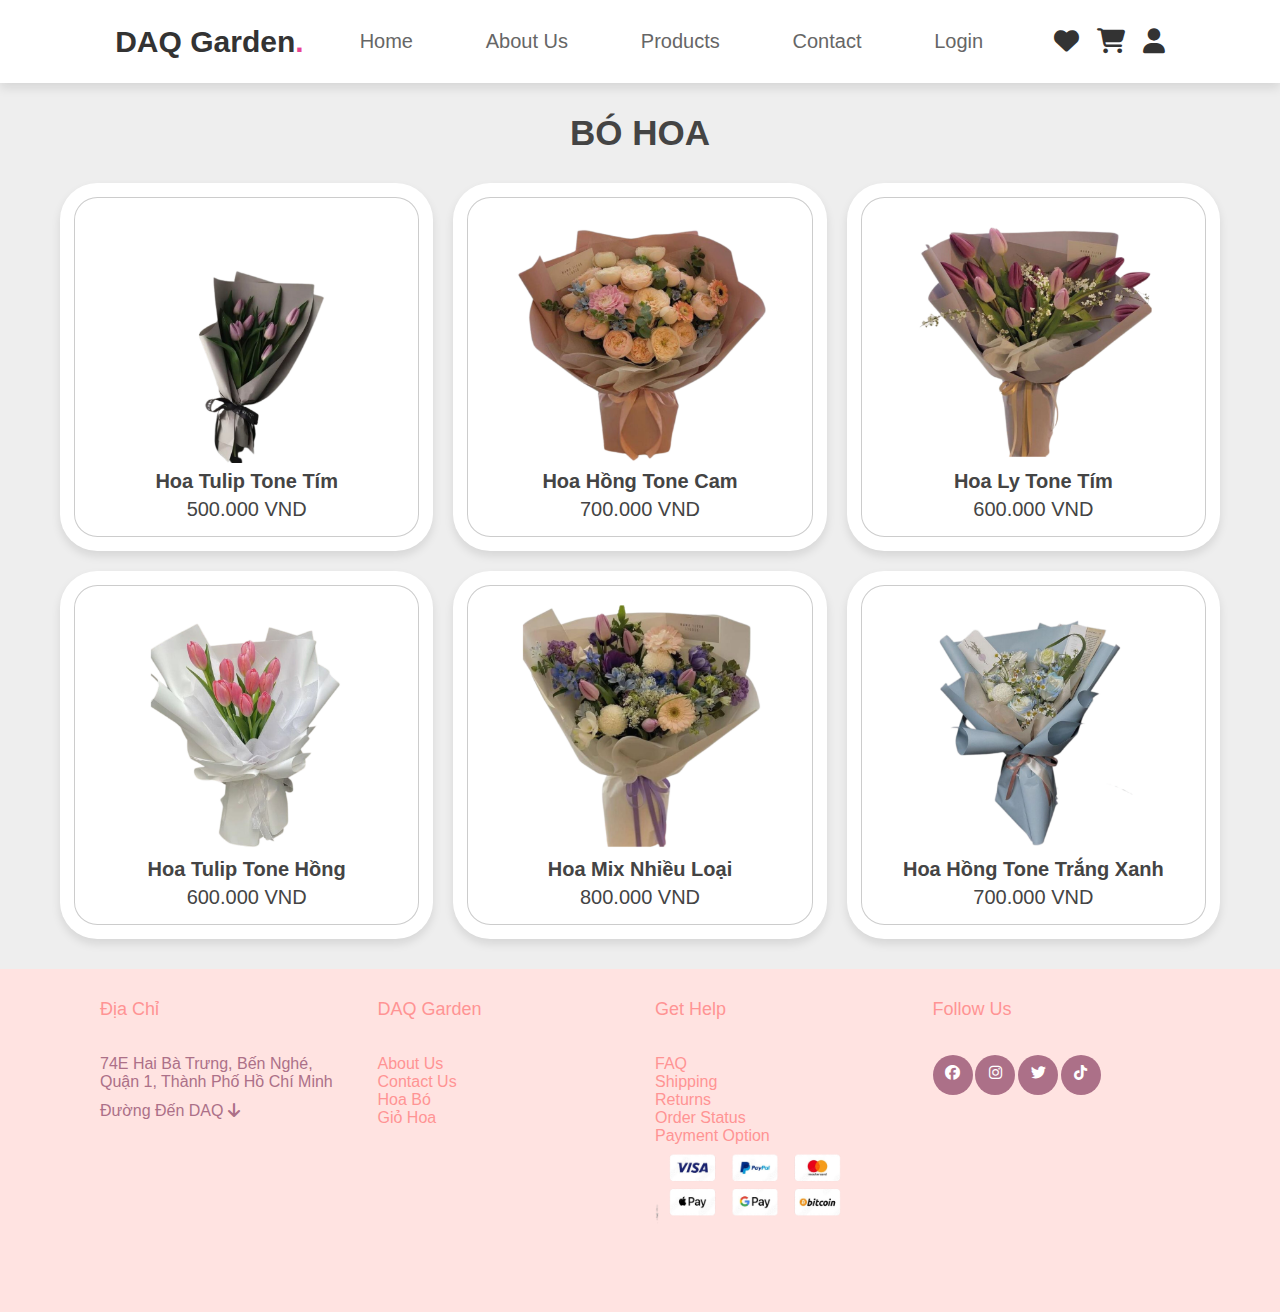
<file: BÔNGGGG.html>
<!DOCTYPE html>
<html lang="en">
<head>
   <meta charset="UTF-8">
   <meta http-equiv="X-UA-Compatible" content="IE=edge">
   <meta name="viewport" content="width=device-width, initial-scale=1.0">
   <title>Giỏ hoa</title>
   <link rel="icon" href="./images/greeting-card.png" type="image/icon type">
   <link rel="stylesheet " href="https://cdnjs.cloudflare.com/ajax/libs/font-awesome/6.4.0/css/all.min.css">
   <link rel="stylesheet" href="./css/style.css">
   <script src="./css/script.js" defer></script>

</head>
<body>
   <header>
      <a href="index.html" class="logo">DAQ Garden<span>.</span></a>
      <nav class="navbar">
          <ul class="menu">
          <li><a href="index.html">home</a></li> 
          <li><a href="aboutus.html"> about us</a></li>
              <li><a href="#products"> products </a>
                  <ul>
                      <li><a href="BÔNGGGG.html">Hoa bó</a></li>
                      <li><a href="giohoa.html">Giỏ hoa</a></li>
                    </ul></li>
          <li><a href="lienhe.html">Contact</a></li>
          <li><a href="đăngnhập.html"> Login </a></li>
      </ul>  
      </nav>
      <div class="icon">
          <a href="#" class="fas fa-heart"></a>
          <a href="#" class="fas fa-shopping-cart"></a>
          <a href="#" class="fas fa-user"></a>
      </div>
  </header>
   
  <div class="container">

    <h3 class="title"> Bó Hoa </h3>
 
    <div class="products-container">
 
       <div class="product" data-name="p-1">
          <img src="./images/hoa1.png" alt="">
          <h3>Hoa Tulip tone tím</h3>
          <div class="price">500.000 VND </div>
       </div>
 
       <div class="product" data-name="p-2">
          <img src="./images/hoa2.png" alt="">
          <h3>Hoa Hồng tone cam</h3>
          <div class="price">700.000 VND </div>
       </div>
 
       <div class="product" data-name="p-3">
          <img src="./images/hoa3.png" alt="">
          <h3>Hoa Ly tone tím </h3>
          <div class="price">600.000 VND </div>
       </div> 
 
       <div class="product" data-name="p-4">
          <img src="./images/hoa4.png" alt="">
          <h3>Hoa Tulip tone hồng </h3>
          <div class="price">600.000 VND </div>
       </div>
 
       <div class="product" data-name="p-5">
          <img src="./images/hoa5.png" alt="">
          <h3> Hoa mix nhiều loại </h3>
          <div class="price">800.000 VND </div>
       </div>
 
       <div class="product" data-name="p-6">
          <img src="./images/hoa6.png" alt="">
          <h3>Hoa Hồng tone trắng xanh </h3>
          <div class="price">700.000 VND </div>
       </div>
 
    </div>
 
 </div>

<div class="products-preview">

   <div class="preview" data-target="p-1">
      <i class="fas fa-times"></i>
      <img src="./images/hoa1.png" alt="">
      <h3>Hoa Tulip tone tím</h3>
      <div class="stars">
         <i class="fas fa-star"></i>
         <i class="fas fa-star"></i>
         <i class="fas fa-star"></i>
         <i class="fas fa-star"></i>
         <i class="fas fa-star-half-alt"></i>
         <span>( 250 )</span>
      </div>
      <p>ĐẸP</p>
      <div class="price">600.000</div>
      <div class="buttons">
         <a href="#" class="buy">MUA LIỀN</a>
         <a href="#" class="cart">Thêm vào giỏ hàng</a>
      </div>
   </div>

   <div class="preview" data-target="p-2">
      <i class="fas fa-times"></i>
      <img src="./images/hoa2.png" alt="">
      <h3>Hoa Hồng tone cam</h3>
      <div class="stars">
         <i class="fas fa-star"></i>
         <i class="fas fa-star"></i>
         <i class="fas fa-star"></i>
         <i class="fas fa-star"></i>
         <i class="fas fa-star-half-alt"></i>
         <span>( 250 )</span>
      </div>
      <p>NÀY TẶNG BỒ HỢP LÝ</p>
      <div class="price">700.000</div>
      <div class="buttons">
         <a href="#" class="buy">MUA LIỀN</a>
         <a href="#" class="cart">Thêm vào giỏ hàng</a>
      </div>
   </div>

   <div class="preview" data-target="p-3">
      <i class="fas fa-times"></i>
      <img src="./images/hoa3.png" alt="">
      <h3>Hoa Ly tone tím </h3>
      <div class="stars">
         <i class="fas fa-star"></i>
         <i class="fas fa-star"></i>
         <i class="fas fa-star"></i>
         <i class="fas fa-star"></i>
         <i class="fas fa-star-half-alt"></i>
         <span>( 250 )</span>
      </div>
      <p>XINH</p>
      <div class="price">500.000</div>
      <div class="buttons">
         <a href="#" class="buy">MUA LIỀN</a>
         <a href="#" class="cart">Thêm vào giỏ hàng</a>
      </div>
   </div>

   <div class="preview" data-target="p-4">
      <i class="fas fa-times"></i>
      <img src="./images/hoa4.png" alt="">
      <h3>Hoa Tulip tone hồng </h3>
      <div class="stars">
         <i class="fas fa-star"></i>
         <i class="fas fa-star"></i>
         <i class="fas fa-star"></i>
         <i class="fas fa-star"></i>
         <i class="fas fa-star-half-alt"></i>
         <span>( 250 )</span>
      </div>
      <p>HỢP MẤY MÁ HAY ĐI CHỤP ẢNH KIỂU BÁNH BÈO NÈ</p>
      <div class="price">600.000</div>
      <div class="buttons">
         <a href="#" class="buy">MUA LIỀN</a>
         <a href="#" class="cart">Thêm vào giỏ hàng</a>
      </div>
   </div>

   <div class="preview" data-target="p-5">
      <i class="fas fa-times"></i>
      <img src="./images/hoa5.png" alt="">
      <h3>Hoa mix nhiều loại</h3>
      <div class="stars">
         <i class="fas fa-star"></i>
         <i class="fas fa-star"></i>
         <i class="fas fa-star"></i>
         <i class="fas fa-star"></i>
         <i class="fas fa-star-half-alt"></i>
         <span>( 250 )</span>
      </div>
      <p>HOA NÀY XINH</p>
      <div class="price">800.000</div>
      <div class="buttons">
         <a href="#" class="buy">MUA LIỀN</a>
         <a href="#" class="cart">Thêm vào giỏ hàng</a>
      </div>
   </div>

   <div class="preview" data-target="p-6">
      <i class="fas fa-times"></i>
      <img src="./images/hoa6.png" alt="">
      <h3>Hoa Hồng tone trắng xanh</h3>
      <div class="stars">
         <i class="fas fa-star"></i>
         <i class="fas fa-star"></i>
         <i class="fas fa-star"></i>
         <i class="fas fa-star"></i>
         <i class="fas fa-star-half-alt"></i>
         <span>( 250 )</span>
      </div>
      <p>Hoa hồng siu xinh, hong như ảnh vẫn lấy tiền </p>
      <div class="price">700.000</div>
      <div class="buttons">
         <a href="#" class="buy">MUA LIỀN</a>
         <a href="#" class="cart">Thêm vào giỏ hàng</a>
      </div>
   </div>
</div>
<div class="footer">
   <div class="container">
       <div class="footer-row">
           <div class="footer-col">
               <h4>Địa chỉ</h4>
               <p>74E Hai Bà Trưng, Bến Nghé, Quận 1,
                   Thành phố Hồ Chí Minh</p>
                   <br><p>đường đến DAQ <i class="fa-solid fa-arrow-down"></i></p>
               <iframe src="https://www.google.com/maps/embed?pb=!1m18!1m12!1m3!1d3919.426920075317!2d106.70090865028023!3d10.778577792282368!2m3!1f0!2f0!3f0!3m2!1i1024!2i768!4f13.1!3m3!1m2!1s0x31752f4886ebad93%3A0xca597def8f686459!2zNzRlIEhhaSBCw6AgVHLGsG5nLCBC4bq_biBOZ2jDqSwgUXXhuq1uIDEsIFRow6BuaCBwaOG7kSBI4buTIENow60gTWluaCwgVmnhu4d0IE5hbQ!5e0!3m2!1svi!2sus!4v1680705865683!5m2!1svi!2sus" width="600" height="450" style="border:0;" allowfullscreen="" loading="lazy" referrerpolicy="no-referrer-when-downgrade"></iframe>
           </div>
           <div class="footer-col">
               <h4>DAQ Garden</h4>
               <ul>
                  <li><a href="aboutus.html">About us</a></li>
                  <li><a href="lienhe.html">Contact us</a></li>
                  <li><a href="BÔNGGGG.html">Hoa bó</a></li>
                  <li><a href="giohoa.html">Giỏ hoa</a></li>
              </ul>
               </ul>
           </div>
           <div class="footer-col">
               <h4>Get help</h4>
               <ul>
                   <li><a href="#">FAQ</a></li>
                   <li><a href="#">shipping</a></li>
                   <li><a href="#">returns</a></li>
                   <li><a href="#">order status</a></li>
                   <li><a href="#">Payment option</a></li>
                   <li><img src="./images/payment.png" width="200px"></li>
               </ul>
           </div>
           <div class="footer-col">
               <h4>Follow us</h4>
               <div class="social-link">
                   <a href="#"><i class="fa-brands fa-facebook"></i></a>
                   <a href="#"><i class="fa-brands fa-instagram"></i></a>
                   <a href="#"><i class="fa-brands fa-twitter"></i></a>
                   <a href="#"><i class="fa-brands fa-tiktok"></i></a>
               </div>
           </div>
       </div>
   </div>
 </div>
</body>
</html>
</file>
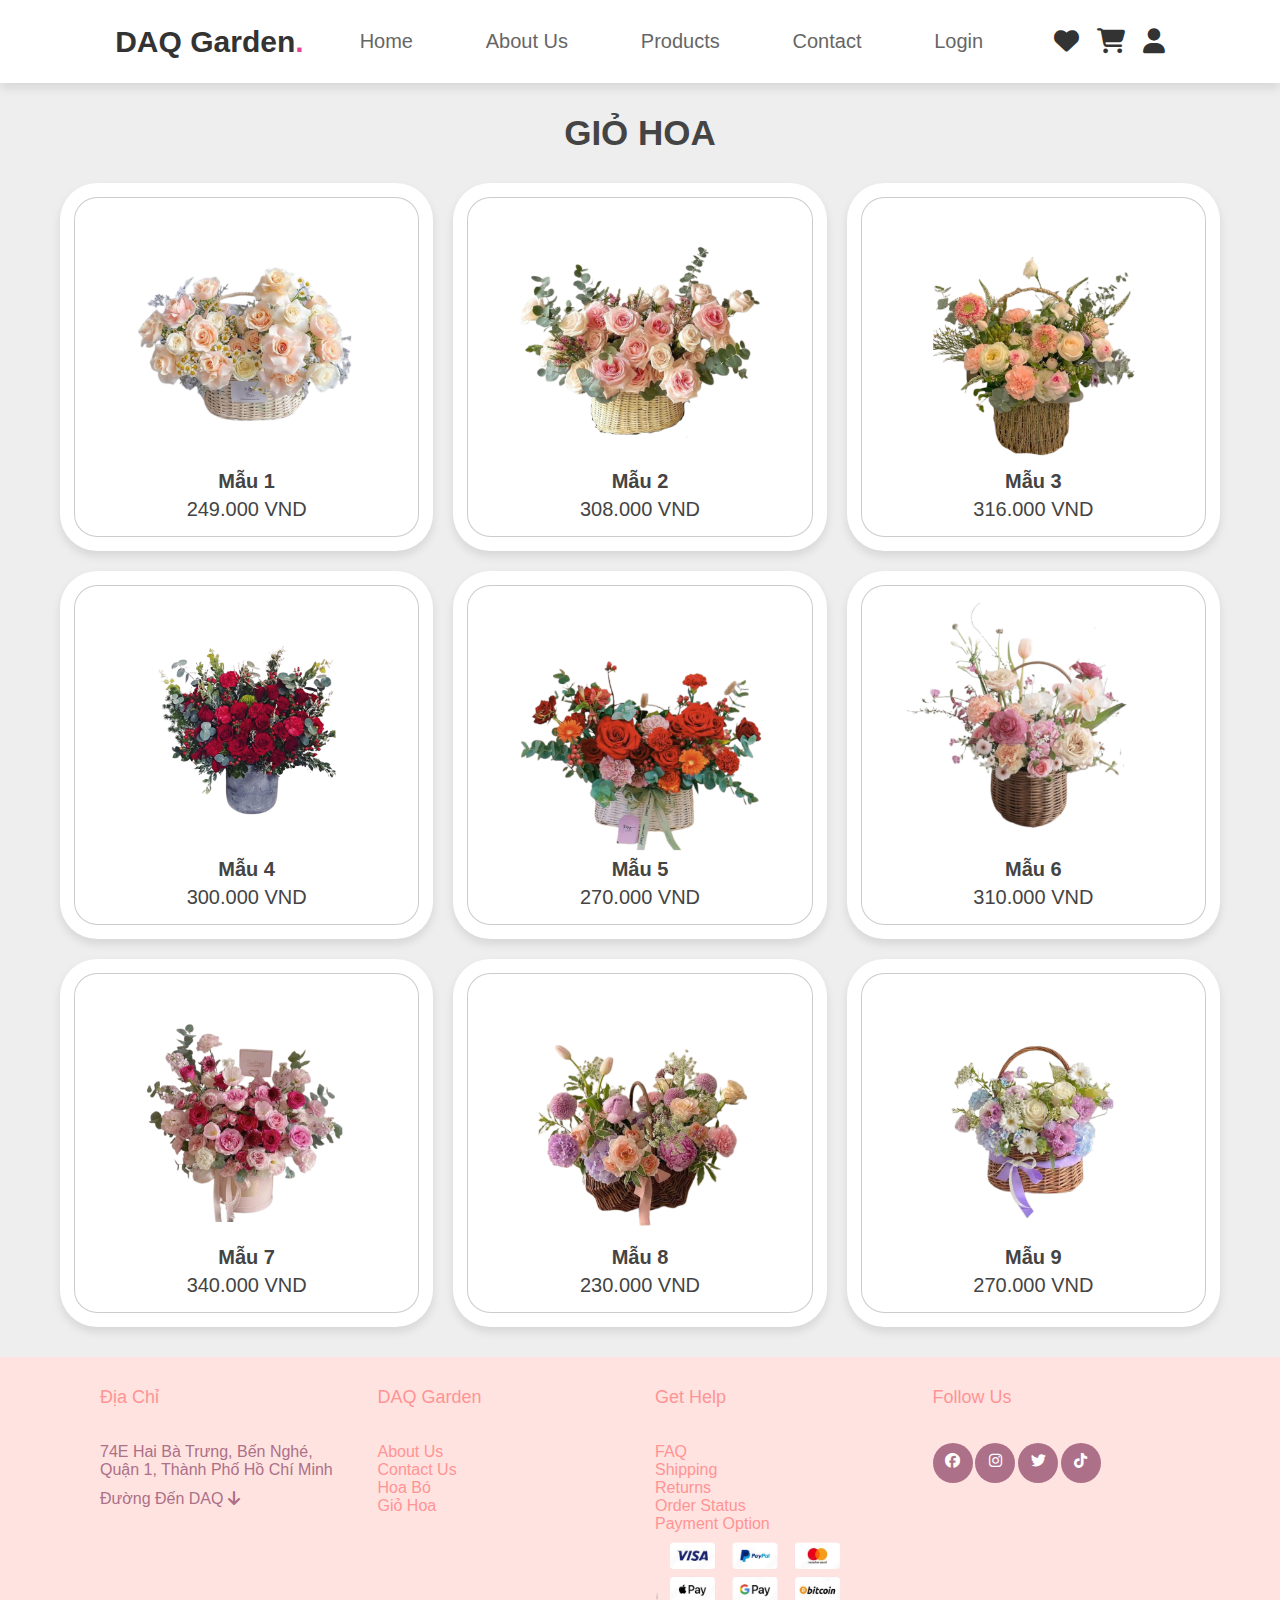
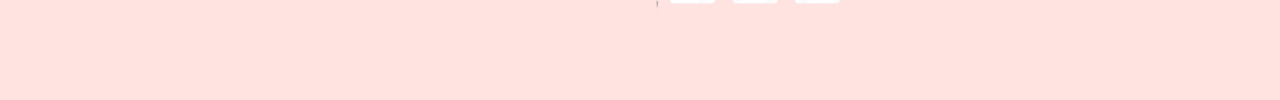
<file: giohoa.html>
<!DOCTYPE html>
<html lang="en">
<head>
   <meta charset="UTF-8">
   <meta http-equiv="X-UA-Compatible" content="IE=edge">
   <meta name="viewport" content="width=device-width, initial-scale=1.0">
   <title>Hoa bó</title>
   <link rel="stylesheet " href="https://cdnjs.cloudflare.com/ajax/libs/font-awesome/6.4.0/css/all.min.css">
   <link rel="stylesheet" href="./css/style.css">
   <link rel="icon" href="./images/greeting-card.png" type="image/icon type">
   <script src="./css/script.js" defer></script>

</head>
  <body>
    <header>
      <a href="index.html" class="logo">DAQ Garden<span>.</span></a>
      <nav class="navbar">
          <ul class="menu">
          <li><a href="index.html">home</a></li> 
          <li><a href="aboutus.html"> about us</a></li>
              <li><a href="#products"> products </a>
                  <ul>
                      <li><a href="BÔNGGGG.html">Hoa bó</a></li>
                      <li><a href="giohoa.html">Giỏ hoa</a></li>
                    </ul></li>
          <li><a href="lienhe.html">Contact</a></li>
          <li><a href="đăngnhập.html"> Login </a></li>
      </ul>  
      </nav>
      <div class="icon">
          <a href="#" class="fas fa-heart"></a>
          <a href="#" class="fas fa-shopping-cart"></a>
          <a href="#" class="fas fa-user"></a>
      </div>
  </header>
      <div class="container">

        <h3 class="title"> Giỏ Hoa </h3>
     
        <div class="products-container">
     
           <div class="product" data-name="p-1">
              <img src="./images/Mẫu 1.png" alt="">
              <h3>Mẫu 1</h3>
              <div class="price">249.000 VND </div>
           </div>
     
            <div class="product" data-name="p-2">
              <img src="./images/Mẫu 2.png" alt="">
              <h3>Mẫu 2</h3>
              <div class="price">308.000 VND </div>
           </div>
     
           <div class="product" data-name="p-3">
              <img src="./images/Mẫu 3.png" alt="">
              <h3>Mẫu 3</h3>
              <div class="price">316.000 VND </div>
           </div> 
     
           <div class="product" data-name="p-4">
              <img src="./images/Mẫu 4.png" alt="">
              <h3>Mẫu 4 </h3>
              <div class="price">300.000 VND </div>
           </div>
     
           <div class="product" data-name="p-5">
              <img src="./images/Mẫu 5.png" alt="">
              <h3> Mẫu 5 </h3>
              <div class="price">270.000 VND </div>
           </div>
     
           <div class="product" data-name="p-6">
              <img src="./images/Mẫu 6.png" alt="">
              <h3>Mẫu 6 </h3>
              <div class="price">310.000 VND </div>
           </div>
           <div class="product" data-name="p-7">
            <img src="./images/Mẫu 7.png" alt="">
            <h3>Mẫu 7 </h3>
            <div class="price">340.000 VND </div>
         </div>
         <div class="product" data-name="p-8">
          <img src="./images/Mẫu 8.png" alt="">
          <h3>Mẫu 8 </h3>
          <div class="price">230.000 VND </div>
       </div>
        <div class="product" data-name="p-9">
              <img src="./images/Mẫu 9.png" alt="">
              <h3>Mẫu 9 </h3>
              <div class="price">270.000 VND </div>
           </div>
        </div>
     
     </div>
    
    <div class="products-preview">
    
       <div class="preview" data-target="p-1">
          <i class="fas fa-times"></i>
          <img src="./images/Mẫu 1.png" alt="">
          <h3>Mẫu 1</h3>
          <div class="stars">
             <i class="fas fa-star"></i>
             <i class="fas fa-star"></i>
             <i class="fas fa-star"></i>
             <i class="fas fa-star"></i>
             <i class="fas fa-star-half-alt"></i>
             <span>( 250 )</span>
          </div>
          <div class="price">249.000 VND</div>
          <div class="buttons">
             <a href="#" class="buy">MUA LIỀN</a>
             <a href="#" class="cart">Thêm vào giỏ hàng</a>
          </div>
       </div>
    
       <div class="preview" data-target="p-2">
          <i class="fas fa-times"></i>
          <img src="./images/Mẫu 2.png  " alt="">
          <h3>Mẫu 2</h3>
          <div class="stars">
             <i class="fas fa-star"></i>
             <i class="fas fa-star"></i>
             <i class="fas fa-star"></i>
             <i class="fas fa-star"></i>
             <i class="fas fa-star-half-alt"></i>
             <span>( 250 )</span>
          </div>
          <div class="price">308.000 VND</div>
          <div class="buttons">
             <a href="#" class="buy">MUA LIỀN</a>
             <a href="#" class="cart">Thêm vào giỏ hàng</a>
          </div>
       </div>
    
       <div class="preview" data-target="p-3">
          <i class="fas fa-times"></i>
          <img src="./images/Mẫu 3.png" alt="">
          <h3>Mẫu 3 </h3>
          <div class="stars">
             <i class="fas fa-star"></i>
             <i class="fas fa-star"></i>
             <i class="fas fa-star"></i>
             <i class="fas fa-star"></i>
             <i class="fas fa-star-half-alt"></i>
             <span>( 250 )</span>
          </div>
          <p>XINH</p>
          <div class="price">316.000 VND</div>
          <div class="buttons">
             <a href="#" class="buy">MUA LIỀN</a>
             <a href="#" class="cart">Thêm vào giỏ hàng</a>
          </div>
       </div>
    
       <div class="preview" data-target="p-4">
          <i class="fas fa-times"></i>
          <img src="./images/Mẫu 4.png" alt="">
          <h3>Mẫu 4</h3>
          <div class="stars">
             <i class="fas fa-star"></i>
             <i class="fas fa-star"></i>
             <i class="fas fa-star"></i>
             <i class="fas fa-star"></i>
             <i class="fas fa-star-half-alt"></i>
             <span>( 250 )</span>
          </div>
          <div class="price">300.000 VND </div>
          <div class="buttons">
             <a href="#" class="buy">MUA LIỀN</a>
             <a href="#" class="cart">Thêm vào giỏ hàng</a>
          </div>
       </div>
    
       <div class="preview" data-target="p-5">
          <i class="fas fa-times"></i>
          <img src="./images/Mẫu 5.png" alt="">
          <h3>Mẫu 5</h3>
          <div class="stars">
             <i class="fas fa-star"></i>
             <i class="fas fa-star"></i>
             <i class="fas fa-star"></i>
             <i class="fas fa-star"></i>
             <i class="fas fa-star-half-alt"></i>
             <span>( 250 )</span>
          </div>
          <div class="price">270.000 VND</div>
          <div class="buttons">
             <a href="#" class="buy">MUA LIỀN</a>
             <a href="#" class="cart">Thêm vào giỏ hàng</a>
          </div>
       </div>
    
       <div class="preview" data-target="p-6">
          <i class="fas fa-times"></i>
          <img src="./images/Mẫu 6.png" alt="">
          <h3>Mẫu 6</h3>
          <div class="stars">
             <i class="fas fa-star"></i>
             <i class="fas fa-star"></i>
             <i class="fas fa-star"></i>
             <i class="fas fa-star"></i>
             <i class="fas fa-star-half-alt"></i>
             <span>( 250 )</span>
          </div>
          <div class="price">310.000 VND </div>
          <div class="buttons">
             <a href="#" class="buy">MUA LIỀN</a>
             <a href="#" class="cart">Thêm vào giỏ hàng</a>
          </div>
       </div>
       <div class="preview" data-target="p-7">
        <i class="fas fa-times"></i>
        <img src="./images/Mẫu 7.png" alt="">
        <h3>Mẫu 7</h3>
        <div class="stars">
           <i class="fas fa-star"></i>
           <i class="fas fa-star"></i>
           <i class="fas fa-star"></i>
           <i class="fas fa-star"></i>
           <i class="fas fa-star-half-alt"></i>
           <span>( 250 )</span>
        </div>
        <div class="price">340.000 VND </div>
        <div class="buttons">
           <a href="#" class="buy">MUA LIỀN</a>
           <a href="#" class="cart">Thêm vào giỏ hàng</a>
        </div>
     </div>
     <div class="preview" data-target="p-8">
      <i class="fas fa-times"></i>
      <img src="./images/Mẫu 8.png" alt="">
      <h3>Mẫu 8</h3>
      <div class="stars">
         <i class="fas fa-star"></i>
         <i class="fas fa-star"></i>
         <i class="fas fa-star"></i>
         <i class="fas fa-star"></i>
         <i class="fas fa-star-half-alt"></i>
         <span>( 250 )</span>
      </div>
      <div class="price">270.000 VND</div>
      <div class="buttons">
         <a href="#" class="buy">MUA LIỀN</a>
         <a href="#" class="cart">Thêm vào giỏ hàng</a>
      </div>
     </div>

     <div class="preview" data-target="p-9">
      <i class="fas fa-times"></i>
      <img src="./images/Mẫu 9.png" alt="">
      <h3>Mẫu 9</h3>
      <div class="stars">
         <i class="fas fa-star"></i>
         <i class="fas fa-star"></i>
         <i class="fas fa-star"></i>
         <i class="fas fa-star"></i>
         <i class="fas fa-star-half-alt"></i>
         <span>( 250 )</span>
      </div>
      <div class="price">270.000 VND</div>
      <div class="buttons">
         <a href="#" class="buy">MUA LIỀN</a>
         <a href="#" class="cart">Thêm vào giỏ hàng</a>
      </div>
   </div>
    </div>
    <div class="footer">
      <div class="container">
          <div class="footer-row">
              <div class="footer-col">
                  <h4>Địa chỉ</h4>
                  <p>74E Hai Bà Trưng, Bến Nghé, Quận 1,
                      Thành phố Hồ Chí Minh</p>
                      <br><p>đường đến DAQ <i class="fa-solid fa-arrow-down"></i></p>
                  <iframe src="https://www.google.com/maps/embed?pb=!1m18!1m12!1m3!1d3919.426920075317!2d106.70090865028023!3d10.778577792282368!2m3!1f0!2f0!3f0!3m2!1i1024!2i768!4f13.1!3m3!1m2!1s0x31752f4886ebad93%3A0xca597def8f686459!2zNzRlIEhhaSBCw6AgVHLGsG5nLCBC4bq_biBOZ2jDqSwgUXXhuq1uIDEsIFRow6BuaCBwaOG7kSBI4buTIENow60gTWluaCwgVmnhu4d0IE5hbQ!5e0!3m2!1svi!2sus!4v1680705865683!5m2!1svi!2sus" width="600" height="450" style="border:0;" allowfullscreen="" loading="lazy" referrerpolicy="no-referrer-when-downgrade"></iframe>
              </div>
              <div class="footer-col">
                  <h4>DAQ Garden</h4>
                  <ul>
                     <li><a href="aboutus.html">About us</a></li>
                     <li><a href="lienhe.html">Contact us</a></li>
                     <li><a href="BÔNGGGG.html">Hoa bó</a></li>
                     <li><a href="giohoa.html">Giỏ hoa</a></li>
                 </ul>
                  </ul>
              </div>
              <div class="footer-col">
                  <h4>Get help</h4>
                  <ul>
                      <li><a href="#">FAQ</a></li>
                      <li><a href="#">shipping</a></li>
                      <li><a href="#">returns</a></li>
                      <li><a href="#">order status</a></li>
                      <li><a href="#">Payment option</a></li>
                      <li><img src="./images/payment.png" width="200px"></li>
                  </ul>
              </div>
              <div class="footer-col">
                  <h4>Follow us</h4>
                  <div class="social-link">
                      <a href="#"><i class="fa-brands fa-facebook"></i></a>
                      <a href="#"><i class="fa-brands fa-instagram"></i></a>
                      <a href="#"><i class="fa-brands fa-twitter"></i></a>
                      <a href="#"><i class="fa-brands fa-tiktok"></i></a>
                  </div>
              </div>
          </div>
      </div>
    </div>
</body>
</html>
</file>
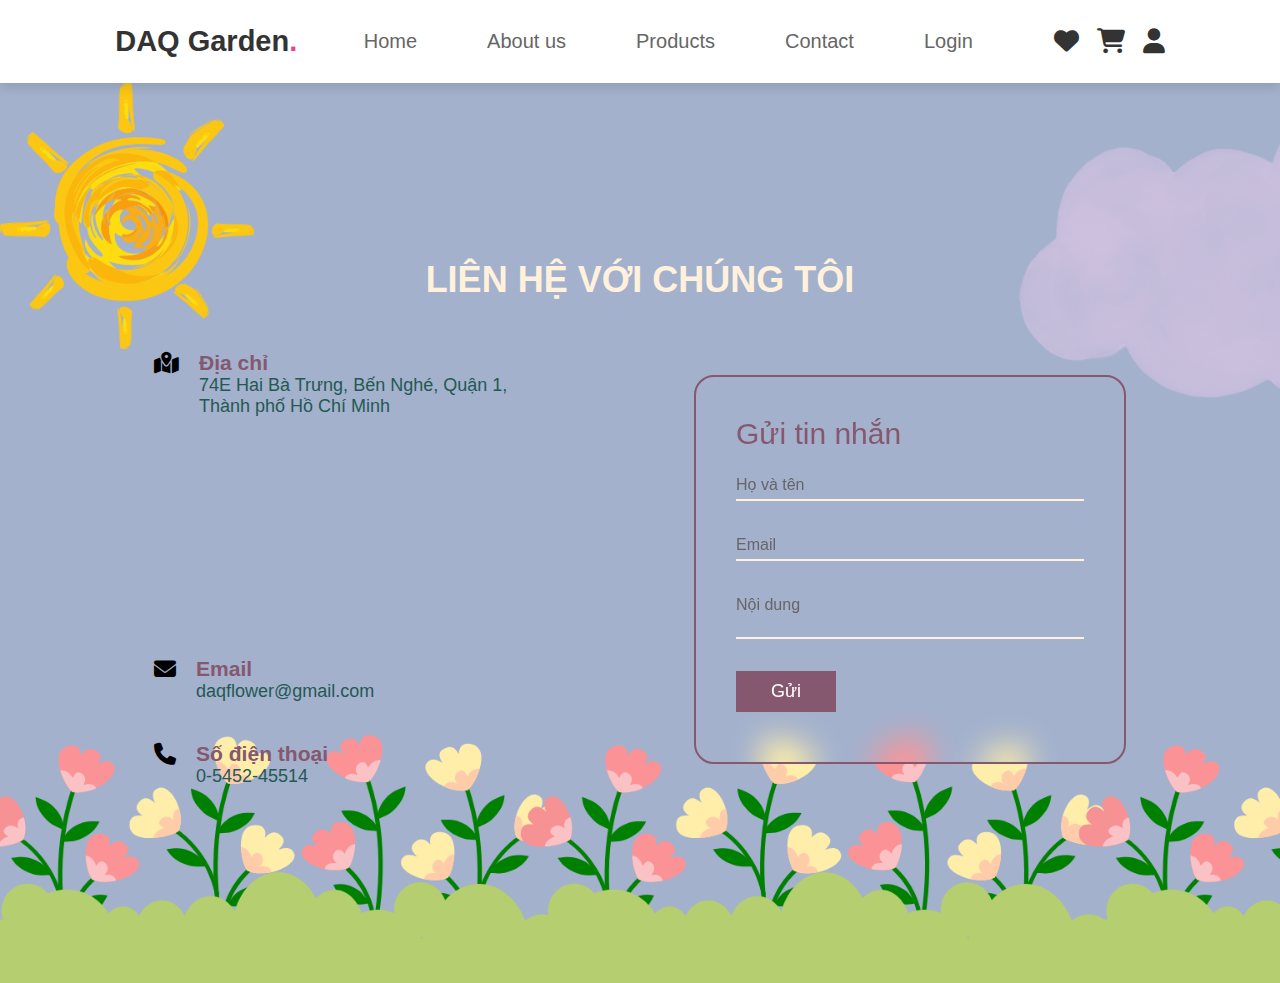
<file: lienhe.html>
<!DOCTYPE html>
<html lang="en">
<head>
    <meta charset="UTF-8">
    <meta http-equiv="X-UA-Compatible" content="IE=edge">
    <meta name="viewport" content="width=device-width, initial-scale=1.0">
    <title>Liên Hệ</title>
    <link rel="stylesheet " href="https://cdnjs.cloudflare.com/ajax/libs/font-awesome/6.4.0/css/all.min.css">
    <link rel="preconnect" href="https://fonts.googleapis.com">
    <link rel="stylesheet" href="./css/lienhe.css">
    <link rel="icon" href="./images/greeting-card.png" type="image/icon type">
</head>
<body>
    <header>
        <a href="index.html" class="logo">DAQ Garden<span>.</span></a>
        <nav class="navbar">
            <ul class="menu">
            <li><a href="index.html">Home</a></li> 
            <li><a href="aboutus.html"> About us</a></li>
                <li><a href="#products"> Products </a>
                    <ul>
                        <li><a href="BÔNGGGG.html">Hoa bó</a></li>
                        <li><a href="giohoa.html"> Giỏ hoa </a></li>
                      </ul></li>
            <li><a href="lienhe.html">Contact</a></li>
            <li><a href="đăngnhập.html"> Login </a></li>
        </ul>  
        </nav>
        <div class="icon">
            <a href="#" class="fas fa-heart"></a>
            <a href="#" class="fas fa-shopping-cart"></a>
            <a href="#" class="fas fa-user"></a>
        </div>
    </header>
    <section class="contact">
    <div class="content">
        <h2>LIÊN HỆ VỚI CHÚNG TÔI</h2>
    </div>
    <div class="container">
        <div class="contactinfo">
            <div class="box">
                <div class="icon"><i class="fa-solid fa-map-location-dot"></i></div>
                <div class="text">
                    <h3>Địa chỉ</h3>
                    <p>74E Hai Bà Trưng, Bến Nghé, Quận 1,<br> Thành phố Hồ Chí Minh</p>
                    <iframe src="https://www.google.com/maps/embed?pb=!1m18!1m12!1m3!1d3919.426920075317!2d106.70090865028023!3d10.778577792282368!2m3!1f0!2f0!3f0!3m2!1i1024!2i768!4f13.1!3m3!1m2!1s0x31752f4886ebad93%3A0xca597def8f686459!2zNzRlIEhhaSBCw6AgVHLGsG5nLCBC4bq_biBOZ2jDqSwgUXXhuq1uIDEsIFRow6BuaCBwaOG7kSBI4buTIENow60gTWluaCwgVmnhu4d0IE5hbQ!5e0!3m2!1svi!2sus!4v1680705865683!5m2!1svi!2sus" width="600" height="450" style="border:0;" allowfullscreen="" loading="lazy" referrerpolicy="no-referrer-when-downgrade"></iframe>
                </div>
            </div>
            <div class="box">
                <div class="icon"><i class="fas fa-envelope"></i></div>
                <div class="text">
                    <h3>Email</h3>
                    <p>daqflower@gmail.com</p>
                </div>
            </div>
            <div class="box">
                <div class="icon"><i class="fas fa-phone"></i></div>
                <div class="text">
                    <h3>Số điện thoại</h3>
                    <p>0-5452-45514</p>
                </div>
            </div>
        </div>
        <div class="contactForm">
            <form>
                <h2>Gửi tin nhắn</h2>
                <div class="inputbox">
                    <input type="text" name="" required="">
                    <span>Họ và tên</span>
                </div>
                <div class="inputbox">
                    <input type="mail" name="" required="">
                    <span>Email</span>
                </div>
                <div class="inputbox">
                    <textarea required=""></textarea>
                    <span>Nội dung</span>
                </div>
                <div class="inputbox">
                    <input type="submit" name="" value="Gửi">
                </div>
            </form>
        </div>
    </div>
</section>
</body>
</html>
</file>
<file: css/style.css>
@import url('https://fonts.googleapis.com/css2?family=Nunito:wght@200;300;400;500;600&display=swap');
:root{
   --pink:#e84393;
}
*{
   font-family:Verdana, Geneva, Tahoma, sans-serif;
   margin:0; padding:0;
   box-sizing: border-box;
   outline: none; border:none;
   text-decoration: none;
   text-transform: capitalize;
}

html{
   font-size: 62.5%;
   scroll-padding-top:6rem;
   overflow-x: hidden;
}
header{
   position: relative;
   top:0; left:0; right:0;
   background: #fff;
   padding:2rem 9%;
   display: flex;
   align-items: center;
   justify-content: space-between;
   z-index: 1000;
   box-shadow: 0 .5rem 1rem rgba(0,0,0, .1);
}
header .logo{
   font-size: 3rem;
   color: #333;
   font-weight: bolder;
}
header .logo span{
   color:var(--pink);
}
header .navbar a{
   font-size: 2rem;
   padding: 0 1.5rem;
   color: #666;
}
header .navbar a:hover{
   color:var(--pink);
}
header .icon a{
   font-size: 2.5rem;
   color: #333;
   margin-left: 1.5rem;
}
header .icon a:hover{
   color:var(--pink);
}
header #toggler{
   display: none;
}
header .fa-bars{
   font-size: 3rem;
   color: #333;
   border-radius: .5rem ;
   padding: .5rem 1.5rem;
   cursor: pointer;
   border: .1rem solid rgba(0.0,0,.3);
}
.menu {
   list-style: none;
   margin: 0;
   padding: 0;
 }
 
 .menu > li {
   display: inline-block;
   position: relative;
   padding: 10px 20px;
 }
 
 .menu > li:hover {
   background-color: #f5f5f5;
 }
 
 .menu > li ul {
   display: none;
   position: absolute;
   top: 100%;
   left: 0;
   padding: 0;
   margin: 0;
   background-color: #fff;
   border: 1px solid #ccc;
 }
 
 .menu > li:hover ul {
   display: block;
 }
 
 .menu > li ul li {
   display: block;
   padding: 10px 20px;
 }
 
 .menu > li ul li:hover {
   background-color: #f5f5f5;
 }
 
 .menu > li ul ul {
   top: 0;
   left: 100%;
   border-top: 1px solid #ccc;
 }
 

body{
   background: #eee;
}

.container{
   max-width: 1200px;
   margin:0 auto;
   padding:3rem 2rem;
}

.container .title{
   font-size: 3.5rem;
   color:#444;
   margin-bottom: 3rem;
   text-transform: uppercase;
   text-align: center;
}

.container .products-container{
   display: grid;
   grid-template-columns: repeat(auto-fit, minmax(30rem, 1fr));
   gap:2rem;
}

.container .products-container .product{
   text-align: center;
   padding:3rem 2rem;
   background: #fff;
   box-shadow: 0 .5rem 1rem rgba(0,0,0,.1);
   border-radius: 10%;
   outline: .1rem solid #ccc;
   outline-offset: -1.5rem;
   cursor: pointer;
}

.container .products-container .product:hover{
   outline: .2rem solid #222;
   outline-offset: 0;
}

.container .products-container .product img{
   height: 25rem;
}

.container .products-container .product:hover img{
   transform: scale(.9);
}

.container .products-container .product h3{
   padding:.5rem 0;
   font-size: 2rem;
   color:#444;
}

.container .products-container .product:hover h3{
   color:#27ae60;
}

.container .products-container .product .price{
   font-size: 2rem;
   color:#444;
}

.products-preview{
   position: fixed;
   top:0; left:0;
   min-height: 100vh;
   height: 113%;
   width: 100%;
   background: rgba(0,0,0,.8);
   display: none;
   align-items: center;
   justify-content: center;
}

.products-preview .preview{
   display: none;
   padding:2rem;
   text-align: center;
   background: #fff;
   position: relative;
   margin:  2rem;
   width: 40rem;
}

.products-preview .preview.active{
   display: inline-block;
}

.products-preview .preview img{
   height: 20rem;
}

.products-preview .preview .fa-times{
   position: absolute;
   top:1rem; right:1.5rem;
   cursor: pointer;
   color:#444;
   font-size: 4rem;
}

.products-preview .preview .fa-times:hover{
   transform: rotate(90deg);
}

.products-preview .preview h3{
   color:#444;
   padding:.5rem 0;
   font-size: 2.5rem;
}

.products-preview .preview .stars{
   padding:1rem 0;
   font-size: 1.7rem;
}

.products-preview .preview .stars i{
   color:#27ae60;
}

.products-preview .preview .stars span{
   color:#999;
}

.products-preview .preview p{
   line-height: 1.5;
   padding:1rem 0;
   font-size: 1.6rem;
   color:#777;
}

.products-preview .preview .price{
   padding:1rem 0;
   font-size: 2.5rem;
   color:#27ae60;
}

.products-preview .preview .buttons{
   display: flex;
   gap:1.5rem;
   flex-wrap: wrap;
   margin-top: 1rem;
}

.products-preview .preview .buttons a{
   flex:1 1 16rem;
   padding:1rem;
   font-size: 1.8rem;
   color:#444;
   border:.1rem solid #444;
}

.products-preview .preview .buttons a.cart{
   background: #444;
   color:#fff;
}

.products-preview .preview .buttons a.cart:hover{
   background: #111;
}

.products-preview .preview .buttons a.buy:hover{
   background: #444;
   color:#fff;
}

.footer .container{
   max-width: 1150px;
   margin:auto;
}
.footer{
   background: #FFE3E1;

}

.footer .footer-row{
   display: flex;
   flex-wrap: wrap;
}
.footer-col{
   width: 25%;
   padding: 0 15px;
}
.footer-col h4{
   font-size: 18px;
   color: #FF9494;
   margin-bottom: 35px;
   font-weight: 500;
   position: flex;
}
/* .footer-col h4:before{
   content:'' ;
   position: absolute;
   left: 0;
   bottom: -10px;
   background: #9CB4CC;
   height: 2px;
   box-sizing: border-box;
   width: 55px;
} */
.footer-col p{
   color: #AC7088; 
   font-size: 16px;
}
iframe{
   width: 150%;
   height: 150px;
   margin-top: 10px;
}
.footer-col ul{
   list-style: none;
}
.footer-col ul li a{
   font-size: 16px;
   text-decoration: none;
   color: #FF9494;
   display: block;
   transition: all .3ease;
}
.footer-col ul li a:hover{
   color: #F8C4B4;
   padding-left: 6px;
}
.footer-col .social-link a{
   display: inline-block;
   height: 40px;
   width: 40px;
   background:#AC7088;
   margin: 0 10px 10 0px;
   text-align: center;
   line-height: 40px;
   border-radius: 50%;
   color: #fff;
   transition: all .5s ease;
}
.footer-col .social-link a:hover{
   color: #24262b;
   background: #fff;
}
.footer-col .social-link i{
   font-size: 15px;
}
</file>
<file: css/lienhe.css>
/* *{
margin: 0;
padding: 0;
box-sizing: border-box;
font-family: 'Roboto Mono', monospace;
} */
:root{
    --pink:#e84393;
}
*{
 margin: 0;
 padding: 0;
 box-sizing: border-box; 
 font-family:Verdana, Geneva, Tahoma, sans-serif;
 outline: none;
 border: none;
 text-decoration: none; 

 
}
html{
    font-size: 62.5%;
    scroll-behavior: smooth;
    scroll-padding-top:6rem;
    overflow-x: hidden ;
} 
.section{
    padding: 2rem 9%;
}
.heading{
    text-align: center;
    font-size: 4rem;
    color: #333;
    padding: 1rem;
    margin:2rem 0;
    background: rgba(225,51,153,.05);
}
.heading span{
    color:var(--pink);
}
.btn{
    display:inline-block;
    margin-top: 1rem;
    border-radius: 5rem;
    background: #333;
    color: #fff;
    padding: .9rem 3.5rem;
    cursor: pointer;
    font-size: 1.7rem; 
}
.btn:hover {
    background: var(--pink);
}
header{
    position: relative;
    top:0; left:0; right:0;
    background: #fff;
    padding:2rem 9%;
    display: flex;
    align-items: center;
    justify-content: space-between;
    z-index: 1000;
    box-shadow: 0 .5rem 1rem rgba(0,0,0, .1);
}
header .logo{
    font-size: 2.9rem;
    color: #333;
    font-weight: bolder;
}
header .logo span{
    color:var(--pink);
}
header .navbar a{
    font-size: 2rem;
    padding: 0 1.5rem;
    color: #666;
}
header .navbar li{
            list-style: none;
            float: left;
}
header .navbar a:hover{
    color:var(--pink);
}
header .icon a{
    font-size: 2.5rem;
    color: #333;
    margin-left: 1.5rem;
}
header .icon a:hover{
    color:var(--pink);
}
header #toggler{
    display: none;
}
header .fa-bars{
    font-size: 3rem;
    color: #333;
    border-radius: .5rem ;
    padding: .5rem 1.5rem;
    cursor: pointer;
    border: .1rem solid rgba(0.0,0,.3);
}
.menu {
    list-style: none;
    margin: 0;
    padding: 0;
  }
  
  .menu > li {
    display: inline-block;
    position: relative;
    padding: 10px 20px;
  }
  
  .menu > li:hover {
    background-color: #f5f5f5;
  }
  
  .menu > li ul {
    display: none;
    position: absolute;
    top: 100%;
    left: 0;
    padding: 0;
    margin: 0;
    background-color: #fff;
    border: 1px solid #ccc;
  }
  
  .menu > li:hover ul {
    display: block;
  }
  
  .menu > li ul li {
    display: block;
    padding: 10px 20px;
  }
  
  .menu > li ul li:hover {
    background-color: #f5f5f5;
  }
  
  .menu > li ul ul {
    top: 0;
    left: 100%;
    border-top: 1px solid #ccc;
  }
  
iframe{
    width: 150%;
    height: 200px;

}

.contact{
    position: relative;
    min-height: 100vh;
    padding: 50px 100px;
    display: flex;
    justify-content: center;
    align-items: center;
    flex-direction:column ;
    background: url(final.png);
    background-size: cover;
}
.contact .content{
    max-width: 800px;
    text-align: center;
}
.contact .content h2{
    font-size: 36px;
    font-weight: bold;
    color: #FFF1DC;
}

.container{
    width: 100%;
    display: flex;
    justify-content: center;
    align-items: center;
    margin-top:30px ;
}
.container .contactinfo{
    width: 50%;
    display: flex;
    flex-direction: column;
}
.container .contactinfo .box{
    position: relative;
    padding: 20px 0;
    display: flex;
}
.container .contactinfo .box .icon {

    justify-content: center;
    align-items: center;
    border-radius: 50%;
    font-size: 22px;
}
.container .contactinfo .box .text{
    display: flex;
    margin-left: 20px;
    font-size:18px;
    flex-direction: column;
    font-weight: 500;
    color: #245953;
}
.container .contactinfo .box .text h3{
    font-weight: 600;
    color:#85586F ;
}
.contactForm{
    width: 40%;
    padding: 40px;
    background: transparent;
    border: 2px solid #85586F;
    border-radius: 20px;
    backdrop-filter: blur(15px);
}
.contactForm h2{
    font-size:30px;
    color:#85586F;
    font-weight: 500;
}
.contactForm .inputbox{
    position: relative;
    width: 100%;
    margin-top: 10px;
    
}
.contactForm .inputbox input,
.contactForm .inputbox textarea
{
    width: 100%;
    padding: 5px 0;
    font-size: 16px;
    margin: 10px 0;
    border: none;
    outline: none;
    resize: none;
    background: transparent;
    border-bottom: 2px solid #FFF1DC;
}
.contactForm .inputbox span{
    position: absolute;
    left: 0;
    padding: 5px 0;
    font-size: 16px;
    margin: 10px 0;
    pointer-events: none;
    transition: 0.5s;
    color: #666;
}
.contactForm .inputbox input:focus ~ span,  
.contactForm .inputbox input:valid ~ span,
.contactForm .inputbox textarea:focus ~ span,  
.contactForm .inputbox textarea:valid ~ span
{
    color: #4C6793;
    font-size: 18px;
    transform: translateY(-20px);
}
.contactForm .inputbox input[type="submit"]{
    width: 100px;
    background: #85586F;
    color: #fff;
    border: none;
    cursor: pointer;
    padding: 10px;
    font-size: 18px;
}
</file>
